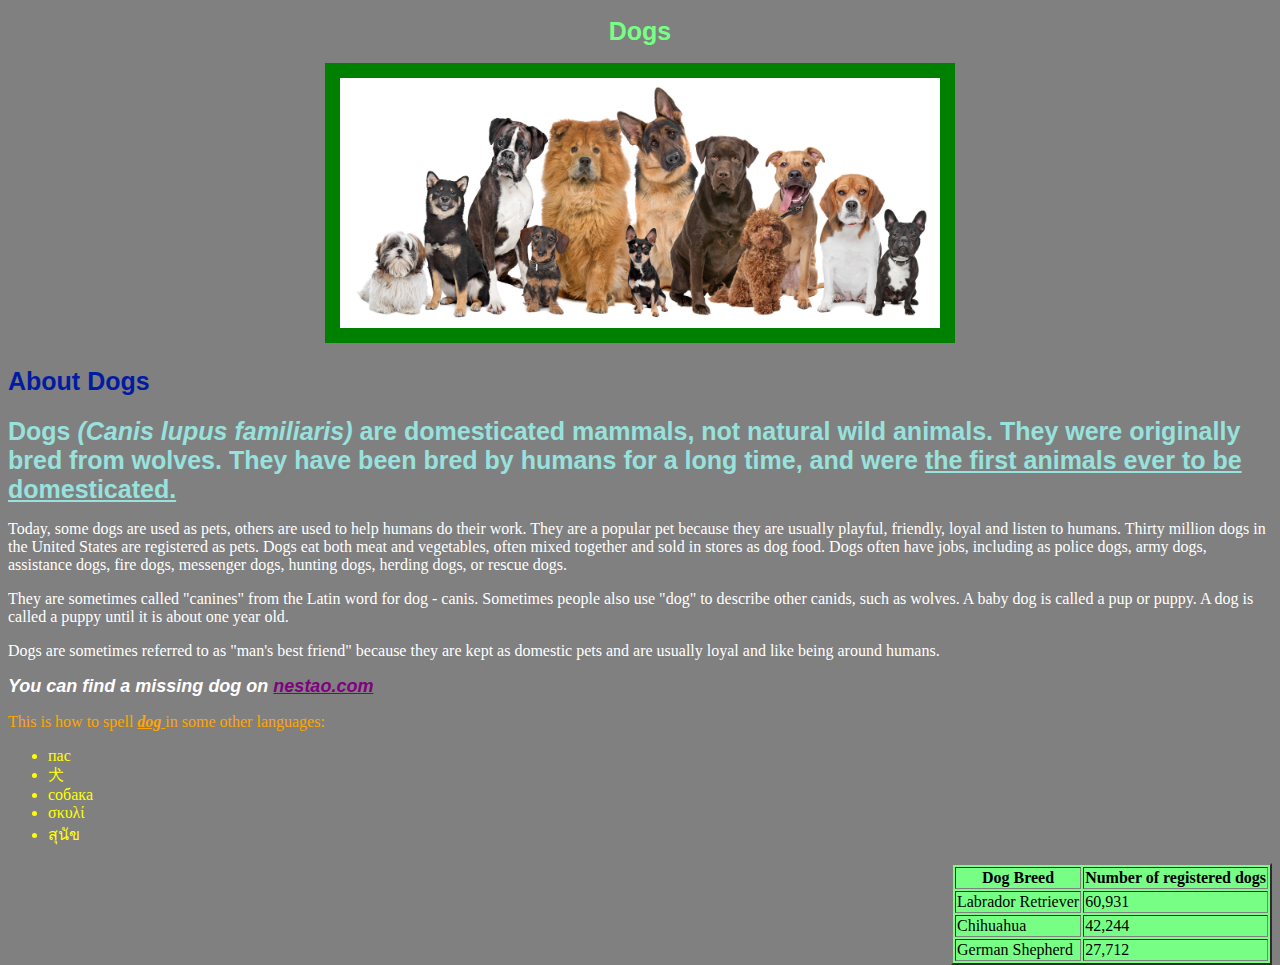
<file: exercise in html/index.html>
<!DOCTYPE html>
<html lang="en">
<head> 
	<title> Dogs </title> <link rel="stylesheet" href="css/style.css">
</head>
<body>
	<center>
		<h1 class="big"> Dogs </h1>
		<img src="dogs.jpg" alt="Dogs" width="600" border="15"  >
	</center> 
	<h2 class="big"> About Dogs </h2>
	<h5 class="big + inline" > Dogs  <p class="italic"> (Canis lupus familiaris) </p> are domesticated mammals, not natural wild animals. They were originally bred from wolves. They have been bred by humans for a long time, and were <p class="underlined"> the first animals ever to be domesticated. </h5> 

		<p>Today, some dogs are used as pets, others are used to help humans do their work. They are a popular pet because they are usually playful, friendly, loyal and listen to humans. Thirty million dogs in the United States are registered as pets. Dogs eat both meat and vegetables, often mixed together and sold in stores as dog food. Dogs often have jobs, including as police dogs, army dogs, assistance dogs, fire dogs, messenger dogs, hunting dogs, herding dogs, or rescue dogs.

			<p> They are sometimes called "canines" from the Latin word for dog - canis. Sometimes people also use "dog" to describe other canids, such as wolves. A baby dog is called a pup or puppy. A dog is called a puppy until it is about one year old. </p>

			<p>  Dogs are sometimes referred to as "man's best friend" because they are kept as domestic pets and are usually loyal and like being around humans.</p> 
			<h4 class="italic + inline"> <p class="inline"> You can find a missing <p id="bold" class="inline"> dog on </p> <p class="italic + inline" > </p> <a href="nestao.com"> nestao.com </a> </h4> </p>
				
				<p> <p class="orange + inline">This is how to spell <p class="orange + inline + italic + underlined" id="bold"> dog </p> <p class="inline + orange"> in some other languages: </p> 

				<ul>
					<li>пас</li>
					<li>犬</li>
					<li>собака</li>
					<li>σκυλί</li>
					<li>สุนัข</li>
				</ul>
				<thead>
					<table  bgcolor="77ff85" border="2" align="right"> 
						<tr> 
							<th>Dog Breed </th>
							<th> Number of registered dogs </th>
						</tr>
						<tr>
							<td>Labrador Retriever</td>
							<td> 60,931 </td>
						</tr>
						<tr> 
							<td>Chihuahua</td>
							<td> 42,244</td>
						</tr>
						<tr>
							<td>German Shepherd</td>
							<td> 27,712 </td>
						</tr>
					</thead>


				</table>
			</body>
			</html>
</file>
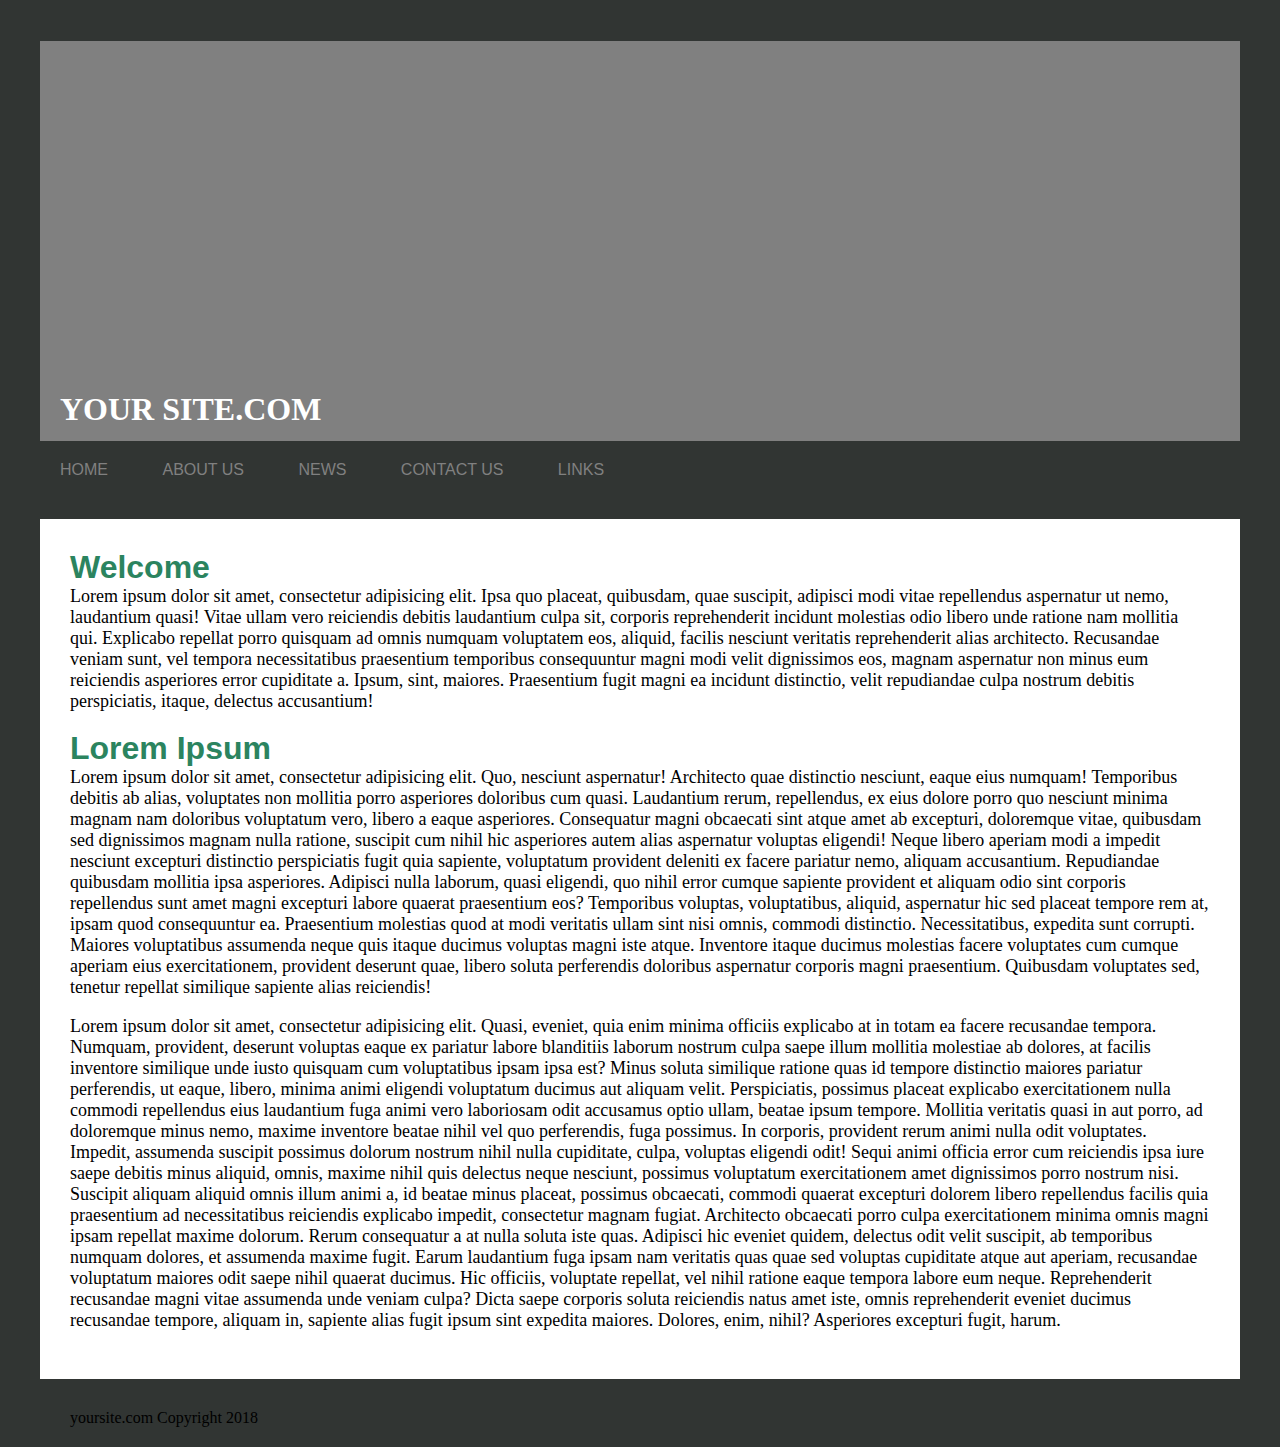
<file: simple temp1/index.html>
<!DOCTYPE html>
<html lang="en">
<head>
	<meta charset="UTF-8">
	<title>yoursite.com</title>
	<link rel="stylesheet" href="css/style.css">
</head>
<body>
	<header>

		<h1>YOUR SITE.COM</h1>

	</header>
	<main>
		<nav> 
			<ul>
				<li class="home">
					<a href="#">home</a>
				</li>
				<li>
					<a href="#">about us</a>
				</li>
				<li>
					<a href="#">news</a>
				</li>
				<li>
					<a href="#">contact us</a>
				</li>
				<li>
					<a href="#">links</a>
				</li>
			</ul>
		</nav>
		<article>
			<h2 class="heading">Welcome</h2>
			<p>Lorem ipsum dolor sit amet, consectetur adipisicing elit. Ipsa quo placeat, quibusdam, quae suscipit, adipisci modi vitae repellendus aspernatur ut nemo, laudantium quasi! Vitae ullam vero reiciendis debitis laudantium culpa sit, corporis reprehenderit incidunt molestias odio libero unde ratione nam mollitia qui. Explicabo repellat porro quisquam ad omnis numquam voluptatem eos, aliquid, facilis nesciunt veritatis reprehenderit alias architecto. Recusandae veniam sunt, vel tempora necessitatibus praesentium temporibus consequuntur magni modi velit dignissimos eos, magnam aspernatur non minus eum reiciendis asperiores error cupiditate a. Ipsum, sint, maiores. Praesentium fugit magni ea incidunt distinctio, velit repudiandae culpa nostrum debitis perspiciatis, itaque, delectus accusantium!</p>
			<h3 class="heading">Lorem Ipsum</h3>
			<p> Lorem ipsum dolor sit amet, consectetur adipisicing elit. Quo, nesciunt aspernatur! Architecto quae distinctio nesciunt, eaque eius numquam! Temporibus debitis ab alias, voluptates non mollitia porro asperiores doloribus cum quasi. Laudantium rerum, repellendus, ex eius dolore porro quo nesciunt minima magnam nam doloribus voluptatum vero, libero a eaque asperiores. Consequatur magni obcaecati sint atque amet ab excepturi, doloremque vitae, quibusdam sed dignissimos magnam nulla ratione, suscipit cum nihil hic asperiores autem alias aspernatur voluptas eligendi! Neque libero aperiam modi a impedit nesciunt excepturi distinctio perspiciatis fugit quia sapiente, voluptatum provident deleniti ex facere pariatur nemo, aliquam accusantium. Repudiandae quibusdam mollitia ipsa asperiores. Adipisci nulla laborum, quasi eligendi, quo nihil error cumque sapiente provident et aliquam odio sint corporis repellendus sunt amet magni excepturi labore quaerat praesentium eos? Temporibus voluptas, voluptatibus, aliquid, aspernatur hic sed placeat tempore rem at, ipsam quod consequuntur ea. Praesentium molestias quod at modi veritatis ullam sint nisi omnis, commodi distinctio. Necessitatibus, expedita sunt corrupti. Maiores voluptatibus assumenda neque quis itaque ducimus voluptas magni iste atque. Inventore itaque ducimus molestias facere voluptates cum cumque aperiam eius exercitationem, provident deserunt quae, libero soluta perferendis doloribus aspernatur corporis magni praesentium. Quibusdam voluptates sed, tenetur repellat similique sapiente alias reiciendis! </p>
			<p>Lorem ipsum dolor sit amet, consectetur adipisicing elit. Quasi, eveniet, quia enim minima officiis explicabo at in totam ea facere recusandae tempora. Numquam, provident, deserunt voluptas eaque ex pariatur labore blanditiis laborum nostrum culpa saepe illum mollitia molestiae ab dolores, at facilis inventore similique unde iusto quisquam cum voluptatibus ipsam ipsa est? Minus soluta similique ratione quas id tempore distinctio maiores pariatur perferendis, ut eaque, libero, minima animi eligendi voluptatum ducimus aut aliquam velit. Perspiciatis, possimus placeat explicabo exercitationem nulla commodi repellendus eius laudantium fuga animi vero laboriosam odit accusamus optio ullam, beatae ipsum tempore. Mollitia veritatis quasi in aut porro, ad doloremque minus nemo, maxime inventore beatae nihil vel quo perferendis, fuga possimus. In corporis, provident rerum animi nulla odit voluptates. Impedit, assumenda suscipit possimus dolorum nostrum nihil nulla cupiditate, culpa, voluptas eligendi odit! Sequi animi officia error cum reiciendis ipsa iure saepe debitis minus aliquid, omnis, maxime nihil quis delectus neque nesciunt, possimus voluptatum exercitationem amet dignissimos porro nostrum nisi. Suscipit aliquam aliquid omnis illum animi a, id beatae minus placeat, possimus obcaecati, commodi quaerat excepturi dolorem libero repellendus facilis quia praesentium ad necessitatibus reiciendis explicabo impedit, consectetur magnam fugiat. Architecto obcaecati porro culpa exercitationem minima omnis magni ipsam repellat maxime dolorum. Rerum consequatur a at nulla soluta iste quas. Adipisci hic eveniet quidem, delectus odit velit suscipit, ab temporibus numquam dolores, et assumenda maxime fugit. Earum laudantium fuga ipsam nam veritatis quas quae sed voluptas cupiditate atque aut aperiam, recusandae voluptatum maiores odit saepe nihil quaerat ducimus. Hic officiis, voluptate repellat, vel nihil ratione eaque tempora labore eum neque. Reprehenderit recusandae magni vitae assumenda unde veniam culpa? Dicta saepe corporis soluta reiciendis natus amet iste, omnis reprehenderit eveniet ducimus recusandae tempore, aliquam in, sapiente alias fugit ipsum sint expedita maiores. Dolores, enim, nihil? Asperiores excepturi fugit, harum.</p>
		</article>
	</main>

	<footer>
		<span> Copyright </span>
	</footer>

</body>
</html>
</file>
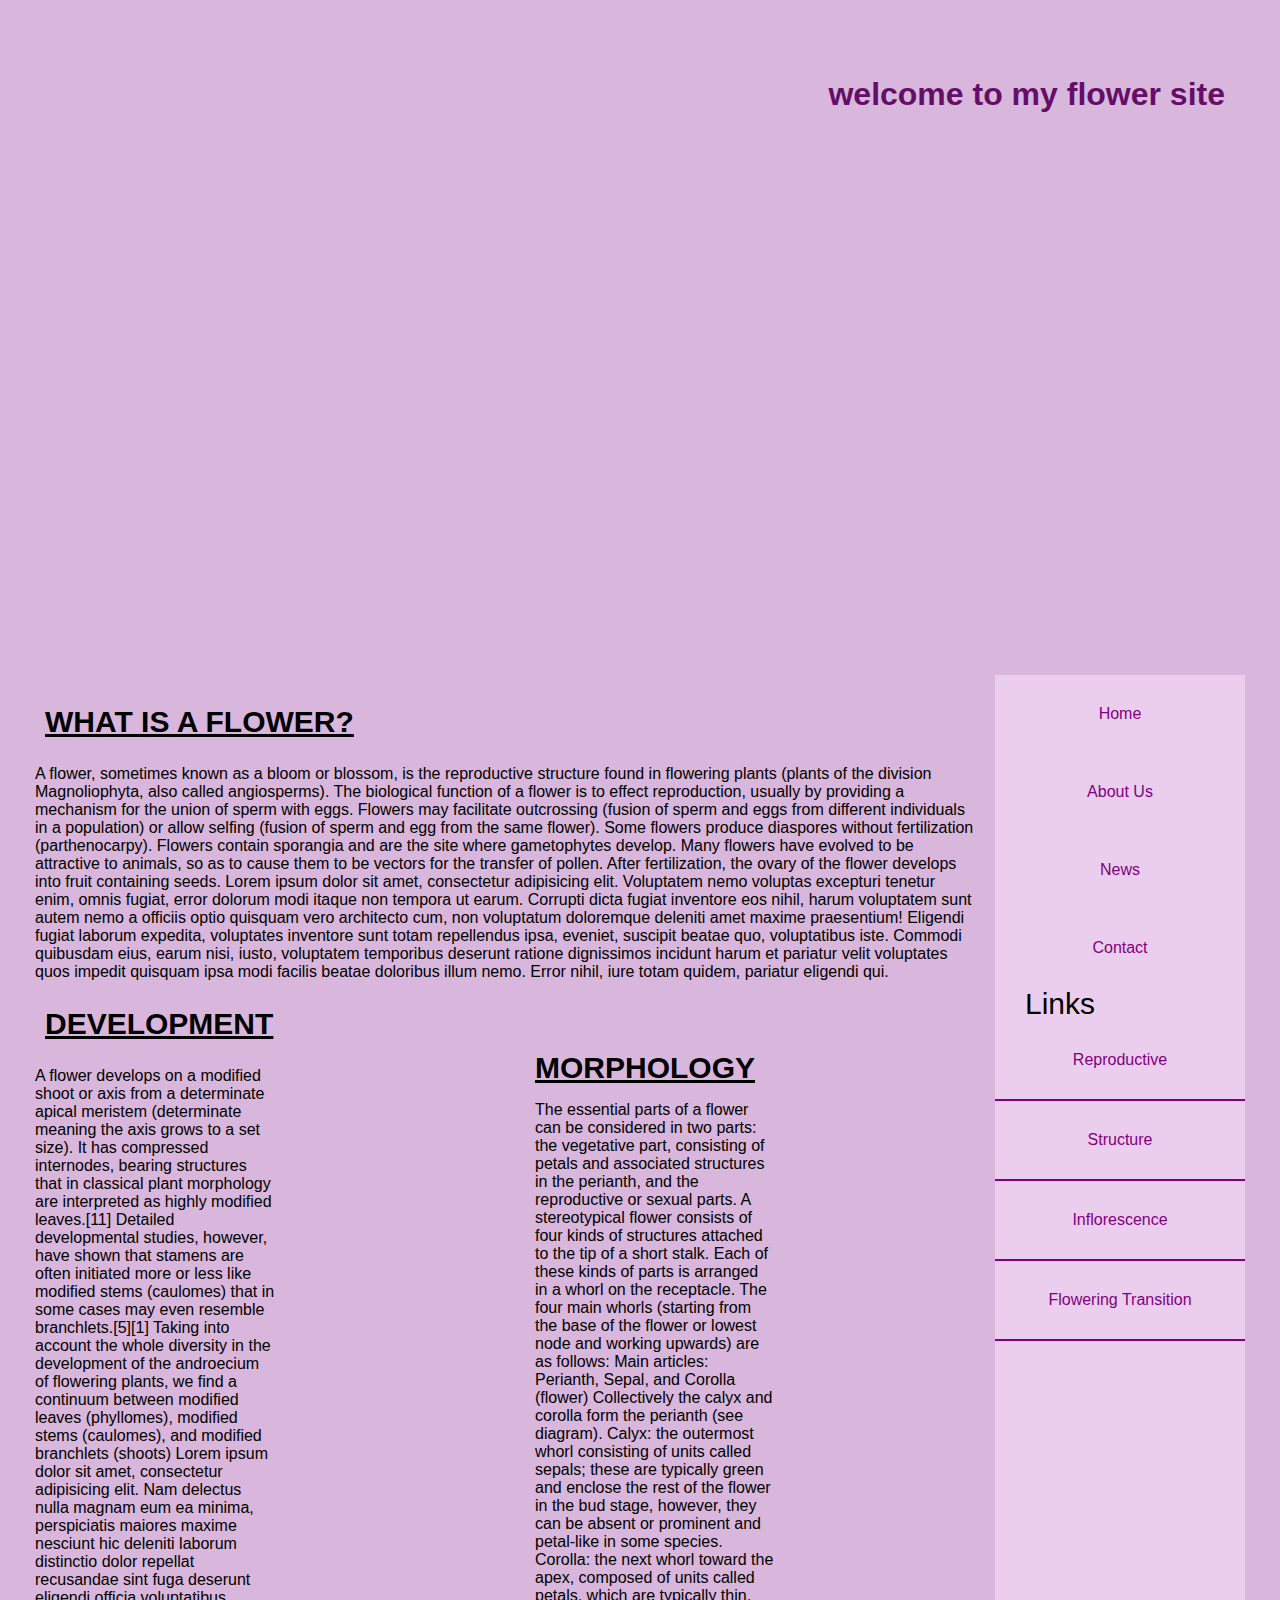
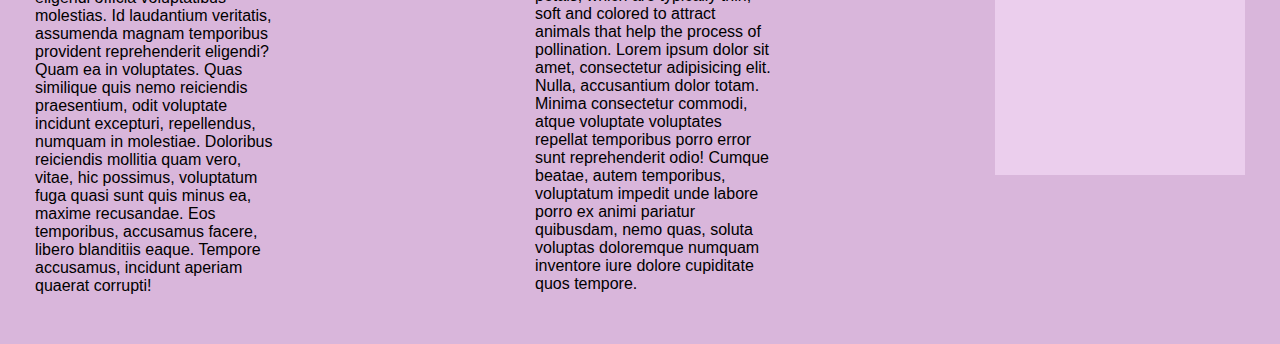
<file: simple temp2/index.html>
<!DOCTYPE html>
<html lang="en">
<head>
	<meta charset="UTF-8">
	<link rel="stylesheet" href="css/style.css">
	<title>flowers</title>
</head>
<body>
	<header>
		<h1>welcome to my flower site</h1>
	</header>
	<main>
		<aside>
			<nav>
				<ul>
					<li>
						<a href="#">home</a>
					</li>
					<li>
						<a href="#">about us</a>
					</li>
					<li>
						<a href="#">news</a>
					</li>
					<li>
						<a href="#">contact</a>
					</li>
				</ul>
			</nav>
			<span>Links</span>
			<nav> 
				<ul>
					<li class="border">
						<a href="#">Reproductive</a>
					</li>
					<li class="border">
						<a href="#">Structure</a></li>
						<li class="border"><a href="#">Inflorescence</a>
						</li>
						<li class="border">
							<a href="#">Flowering transition</a>
						</li>
					</ul>
				</nav>
			</aside>
			<article>
				<h2 class="heading">What is a flower?</h2>
				<p>A flower, sometimes known as a bloom or blossom, is the reproductive structure found in flowering plants (plants of the division Magnoliophyta, also called angiosperms). The biological function of a flower is to effect reproduction, usually by providing a mechanism for the union of sperm with eggs. Flowers may facilitate outcrossing (fusion of sperm and eggs from different individuals in a population) or allow selfing (fusion of sperm and egg from the same flower). Some flowers produce diaspores without fertilization (parthenocarpy). Flowers contain sporangia and are the site where gametophytes develop. Many flowers have evolved to be attractive to animals, so as to cause them to be vectors for the transfer of pollen. After fertilization, the ovary of the flower develops into fruit containing seeds. Lorem ipsum dolor sit amet, consectetur adipisicing elit. Voluptatem nemo voluptas excepturi tenetur enim, omnis fugiat, error dolorum modi itaque non tempora ut earum. Corrupti dicta fugiat inventore eos nihil, harum voluptatem sunt autem nemo a officiis optio quisquam vero architecto cum, non voluptatum doloremque deleniti amet maxime praesentium! Eligendi fugiat laborum expedita, voluptates inventore sunt totam repellendus ipsa, eveniet, suscipit beatae quo, voluptatibus iste. Commodi quibusdam eius, earum nisi, iusto, voluptatem temporibus deserunt ratione dignissimos incidunt harum et pariatur velit voluptates quos impedit quisquam ipsa modi facilis beatae doloribus illum nemo. Error nihil, iure totam quidem, pariatur eligendi qui.</p>
				<h3 class="heading"> Development</h3>
				<p class="float width">A flower develops on a modified shoot or axis from a determinate apical meristem (determinate meaning the axis grows to a set size). It has compressed internodes, bearing structures that in classical plant morphology are interpreted as highly modified leaves.[11] Detailed developmental studies, however, have shown that stamens are often initiated more or less like modified stems (caulomes) that in some cases may even resemble branchlets.[5][1] Taking into account the whole diversity in the development of the androecium of flowering plants, we find a continuum between modified leaves (phyllomes), modified stems (caulomes), and modified branchlets (shoots) Lorem ipsum dolor sit amet, consectetur adipisicing elit. Nam delectus nulla magnam eum ea minima, perspiciatis maiores maxime nesciunt hic deleniti laborum distinctio dolor repellat recusandae sint fuga deserunt eligendi officia voluptatibus molestias. Id laudantium veritatis, assumenda magnam temporibus provident reprehenderit eligendi? Quam ea in voluptates. Quas similique quis nemo reiciendis praesentium, odit voluptate incidunt excepturi, repellendus, numquam in molestiae. Doloribus reiciendis mollitia quam vero, vitae, hic possimus, voluptatum fuga quasi sunt quis minus ea, maxime recusandae. Eos temporibus, accusamus facere, libero blanditiis eaque. Tempore accusamus, incidunt aperiam quaerat corrupti!
				</p>
				<h4 class="heading floatri">Morphology</h4>
				<p class="floatri width">The essential parts of a flower can be considered in two parts: the vegetative part, consisting of petals and associated structures in the perianth, and the reproductive or sexual parts. A stereotypical flower consists of four kinds of structures attached to the tip of a short stalk. Each of these kinds of parts is arranged in a whorl on the receptacle. The four main whorls (starting from the base of the flower or lowest node and working upwards) are as follows:
					Main articles: Perianth, Sepal, and Corolla (flower)
					Collectively the calyx and corolla form the perianth (see diagram).

					Calyx: the outermost whorl consisting of units called sepals; these are typically green and enclose the rest of the flower in the bud stage, however, they can be absent or prominent and petal-like in some species.
					Corolla: the next whorl toward the apex, composed of units called petals, which are typically thin, soft and colored to attract animals that help the process of pollination.
					Lorem ipsum dolor sit amet, consectetur adipisicing elit. Nulla, accusantium dolor totam. Minima consectetur commodi, atque voluptate voluptates repellat temporibus porro error sunt reprehenderit odio! Cumque beatae, autem temporibus, voluptatum impedit unde labore porro ex animi pariatur quibusdam, nemo quas, soluta voluptas doloremque numquam inventore iure dolore cupiditate quos tempore.
				</p>
			</article>
		</main>

		<footer></footer>

	</body>
	</html>
</file>
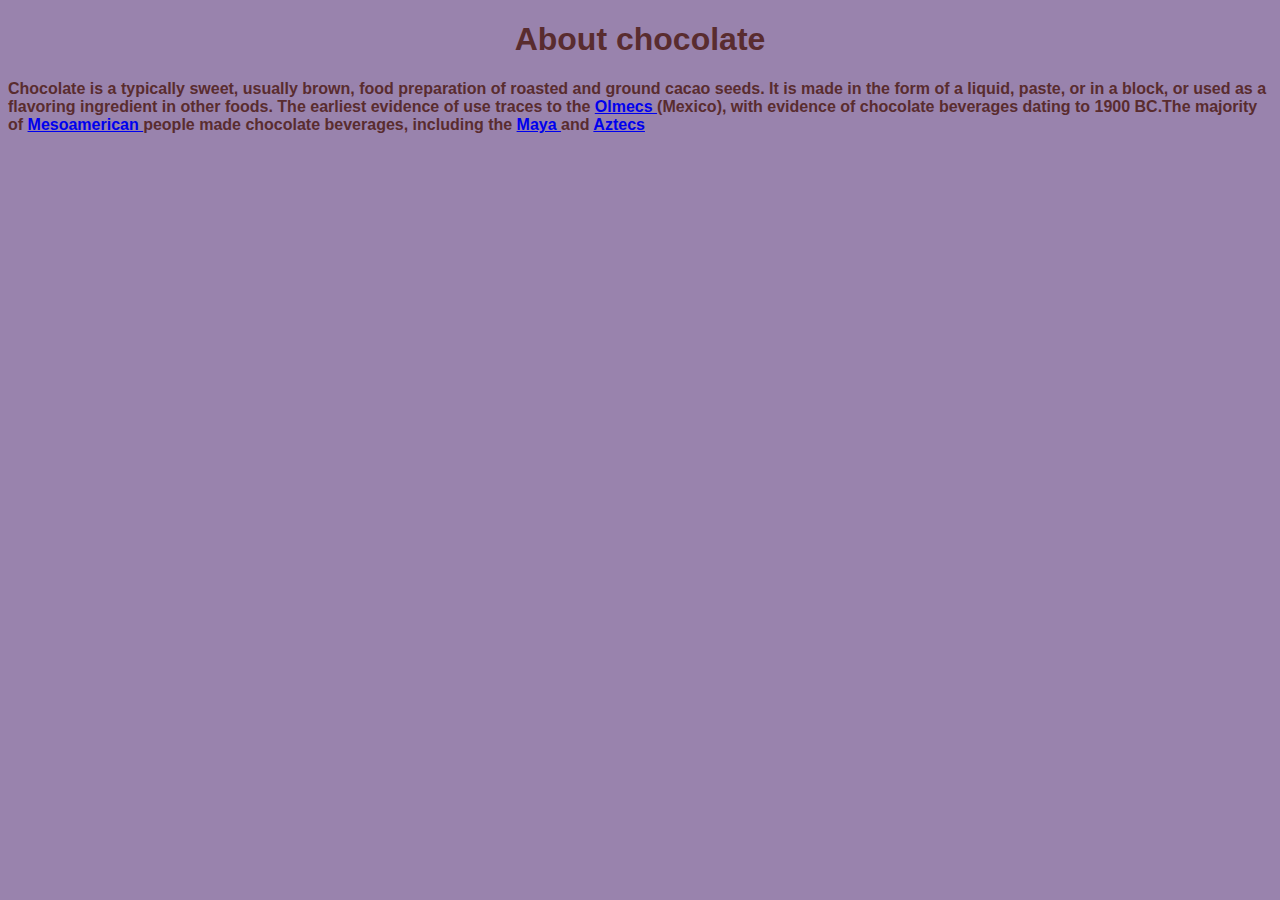
<file: WBD0918/WBD0918-master/Nicole/index.html>
<!DOCTYPE html>
<html lang="en">
<head>
	<meta charset="UTF-8">
	<title>Chocolate</title>
</head>
<body bgcolor="#9983ad">
	<font color="#592c2f" face="Arial">
	<center> <h1>About chocolate</h1> </center> 
	<strong>
	<p>Chocolate is a typically sweet, usually brown, food preparation of roasted and ground cacao seeds. It is made in the form of a liquid, paste, or in a block, or used as a flavoring ingredient in other foods. The earliest evidence of use traces to the <a href="https://www.youtube.com/watch?v=ZS07EvOKCWM"> Olmecs </a> (Mexico), with evidence of chocolate beverages dating to 1900 BC.The majority of <a href="https://en.wikipedia.org/wiki/Mesoamerica"> Mesoamerican </a> people made chocolate beverages, including the <a href="https://en.wikipedia.org/wiki/Maya_civilization"> Maya </a> and <a href="https://en.wikipedia.org/wiki/Aztecs">Aztecs </a> </p> </strong>
	
</body>
</html>
</file>
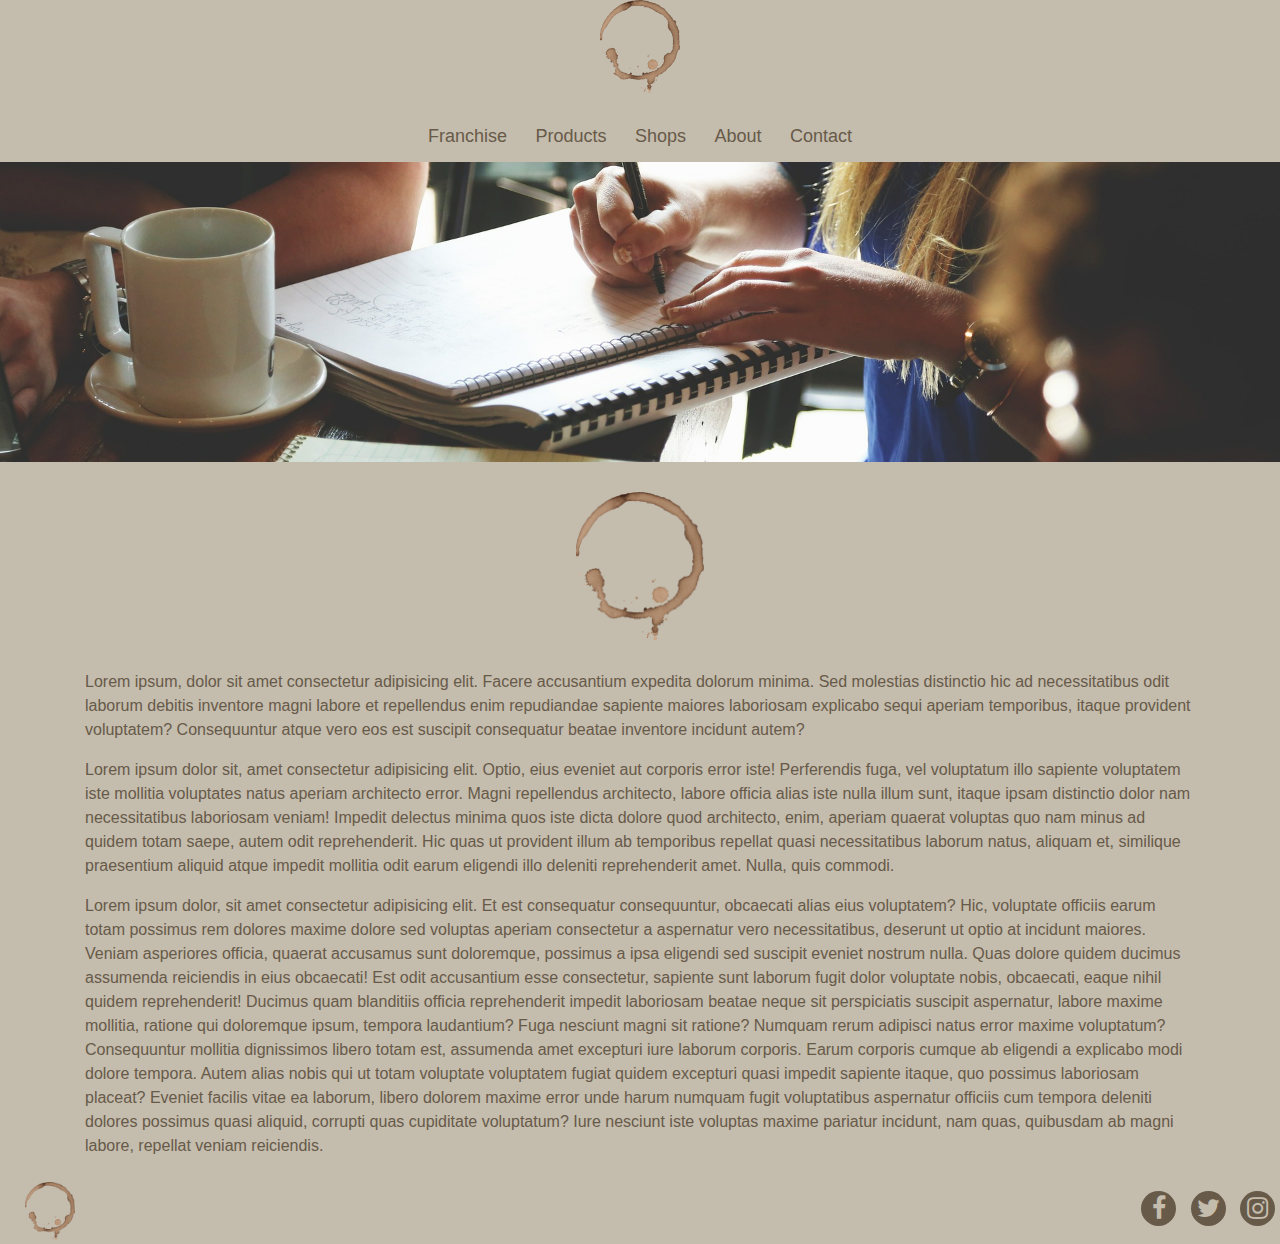
<file: CoffeeIsland/about.html>
<!DOCTYPE html>
<html lang="en">
<head>
    <meta charset="UTF-8">
    <meta name="viewport" content="width=device-width, initial-scale=1, shrink-to-fit=no">
    <meta http-equiv="X-UA-Compatible" content="ie=edge">
    <link rel="stylesheet" href="https://stackpath.bootstrapcdn.com/bootstrap/4.3.1/css/bootstrap.min.css" integrity="sha384-ggOyR0iXCbMQv3Xipma34MD+dH/1fQ784/j6cY/iJTQUOhcWr7x9JvoRxT2MZw1T" crossorigin="anonymous">
    <link rel="stylesheet" href="https://cdnjs.cloudflare.com/ajax/libs/font-awesome/4.7.0/css/font-awesome.min.css">
    <link rel="stylesheet" href="css/style.css">
    <title>Document</title>
</head>
<body>
    <!-- HEADER -->
    <div class="container">
        <div class="headerLogo">
            <a href="index.html"> <img src="img/logo.png" alt="Home"> </a>
        </div>
        <div class="row">
            <nav class="col align-self-center">
                <ul>
                    <li>
                        <a href="#">Franchise</a>
                    </li>
                    <li class="dropdown">
                        <a href="products.html">
                            <span> Products</span>
                        </a>
                        <div class="dropdown-content">
                            <a href="#">All Drinks</a>
                            <a href="#">Espresso</a>
                            <a href="">MicroFarm Project</a>
                            <a href="">Greek Coffee</a>
                            <a href="">Filter</a>
                            <a href="">Decaf</a>
                            <a href="">Capsules</a>
                            <a href="">Tea</a>
                            <a href="">Other Drinks</a>
                        </div>
                    </li>
                    <li><a href="shops.html">Shops</a></li>
                    <li><a href="about.html">About</a></li>
                    <li><a href="#">Contact</a></li>
                </ul>
            </nav>
        </div>
    </div>
    
    <div class="heroAbout"></div>
    
    <div class="about">
        <img src="img/logo.png" alt="">
        
    </div>
    
    <div class="container">
       <p>Lorem ipsum, dolor sit amet consectetur adipisicing elit. Facere accusantium expedita dolorum minima. Sed molestias distinctio hic ad necessitatibus odit laborum debitis inventore magni labore et repellendus enim repudiandae sapiente maiores laboriosam explicabo sequi aperiam temporibus, itaque provident voluptatem? Consequuntur atque vero eos est suscipit consequatur beatae inventore incidunt autem?</p>
       
       <p>Lorem ipsum dolor sit, amet consectetur adipisicing elit. Optio, eius eveniet aut corporis error iste! Perferendis fuga, vel voluptatum illo sapiente voluptatem iste mollitia voluptates natus aperiam architecto error. Magni repellendus architecto, labore officia alias iste nulla illum sunt, itaque ipsam distinctio dolor nam necessitatibus laboriosam veniam! Impedit delectus minima quos iste dicta dolore quod architecto, enim, aperiam quaerat voluptas quo nam minus ad quidem totam saepe, autem odit reprehenderit. Hic quas ut provident illum ab temporibus repellat quasi necessitatibus laborum natus, aliquam et, similique praesentium aliquid atque impedit mollitia odit earum eligendi illo deleniti reprehenderit amet. Nulla, quis commodi.</p>
        <p>Lorem ipsum dolor, sit amet consectetur adipisicing elit. Et est consequatur consequuntur, obcaecati alias eius voluptatem? Hic, voluptate officiis earum totam possimus rem dolores maxime dolore sed voluptas aperiam consectetur a aspernatur vero necessitatibus, deserunt ut optio at incidunt maiores. Veniam asperiores officia, quaerat accusamus sunt doloremque, possimus a ipsa eligendi sed suscipit eveniet nostrum nulla. Quas dolore quidem ducimus assumenda reiciendis in eius obcaecati! Est odit accusantium esse consectetur, sapiente sunt laborum fugit dolor voluptate nobis, obcaecati, eaque nihil quidem reprehenderit! Ducimus quam blanditiis officia reprehenderit impedit laboriosam beatae neque sit perspiciatis suscipit aspernatur, labore maxime mollitia, ratione qui doloremque ipsum, tempora laudantium? Fuga nesciunt magni sit ratione? Numquam rerum adipisci natus error maxime voluptatum? Consequuntur mollitia dignissimos libero totam est, assumenda amet excepturi iure laborum corporis. Earum corporis cumque ab eligendi a explicabo modi dolore tempora. Autem alias nobis qui ut totam voluptate voluptatem fugiat quidem excepturi quasi impedit sapiente itaque, quo possimus laboriosam placeat? Eveniet facilis vitae ea laborum, libero dolorem maxime error unde harum numquam fugit voluptatibus aspernatur officiis cum tempora deleniti dolores possimus quasi aliquid, corrupti quas cupiditate voluptatum? Iure nesciunt iste voluptas maxime pariatur incidunt, nam quas, quibusdam ab magni labore, repellat veniam reiciendis.</p>
    </div>
    
    
    
    <!-- FOOTER -->
    <footer class="footer">
        <a href="index.html"> <img src="img/logo.png" alt=""></a>
        <div class="footerIcons">
            <ul>
                <a href="#" class="fa fa-facebook"></a>
                <a href="#" class="fa fa-twitter"></a>
                <a href="#" class="fa fa-instagram"></a>
            </ul>
        </div>
    </footer>
    
    
    
    
    
    
    
    
    
    
    
    
    
    <script src="https://code.jquery.com/jquery-3.3.1.slim.min.js" integrity="sha384-q8i/X+965DzO0rT7abK41JStQIAqVgRVzpbzo5smXKp4YfRvH+8abtTE1Pi6jizo" crossorigin="anonymous"></script>
    <script src="https://cdnjs.cloudflare.com/ajax/libs/popper.js/1.14.7/umd/popper.min.js" integrity="sha384-UO2eT0CpHqdSJQ6hJty5KVphtPhzWj9WO1clHTMGa3JDZwrnQq4sF86dIHNDz0W1" crossorigin="anonymous"></script>
    <script src="https://stackpath.bootstrapcdn.com/bootstrap/4.3.1/js/bootstrap.min.js" integrity="sha384-JjSmVgyd0p3pXB1rRibZUAYoIIy6OrQ6VrjIEaFf/nJGzIxFDsf4x0xIM+B07jRM" crossorigin="anonymous"></script>
    <script src="js/main.js"></script>
</body>
</html>
</file>
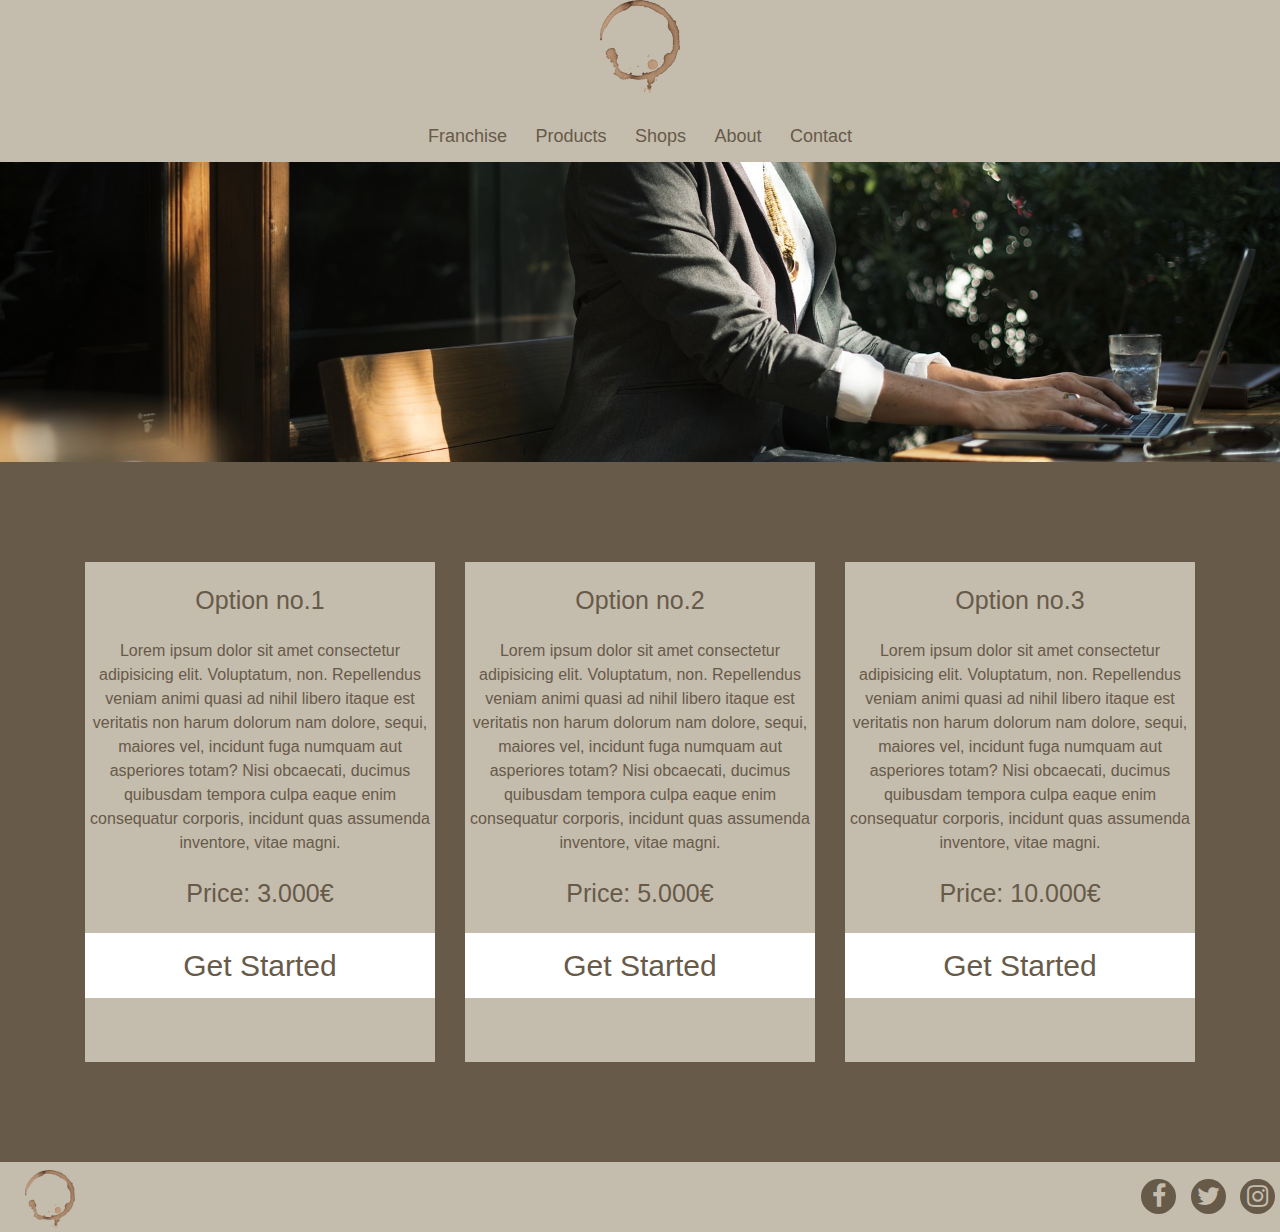
<file: CoffeeIsland/franchise.html>
<!DOCTYPE html>
<html lang="en">
<head>
    <meta charset="UTF-8">
    <meta name="viewport" content="width=device-width, initial-scale=1, shrink-to-fit=no">
    <meta http-equiv="X-UA-Compatible" content="ie=edge">
    <link rel="stylesheet" href="https://stackpath.bootstrapcdn.com/bootstrap/4.3.1/css/bootstrap.min.css" integrity="sha384-ggOyR0iXCbMQv3Xipma34MD+dH/1fQ784/j6cY/iJTQUOhcWr7x9JvoRxT2MZw1T" crossorigin="anonymous">
    <link rel="stylesheet" href="https://cdnjs.cloudflare.com/ajax/libs/font-awesome/4.7.0/css/font-awesome.min.css">
    <link rel="stylesheet" href="css/style.css">
    <title>Document</title>
</head>
<body>
    <!-- HEADER -->
    <div class="container">
        <div class="headerLogo">
            <a href="index.html"> <img src="img/logo.png" alt="Home"> </a>
        </div>
        <div class="row">
            <nav class="col align-self-center">
                <ul>
                    <li>
                        <a href="#">Franchise</a>
                    </li>
                    <li class="dropdown">
                        <a href="products.html">
                            <span> Products</span>
                        </a>
                        <div class="dropdown-content">
                            <a href="#">All Drinks</a>
                            <a href="#">Espresso</a>
                            <a href="">MicroFarm Project</a>
                            <a href="">Greek Coffee</a>
                            <a href="">Filter</a>
                            <a href="">Decaf</a>
                            <a href="">Capsules</a>
                            <a href="">Tea</a>
                            <a href="">Other Drinks</a>
                            
                        </div>
                    </li>
                    <li><a href="shops.html">Shops</a></li>
                    <li><a href="about.html">About</a></li>
                    <li><a href="#">Contact</a></li>
                </ul>
            </nav>
        </div>
    </div>
    
    <div class="heroFranch">
    </div>
    <div class="franchiseContainer">
        
        
        
        <div class="container">
            <div class="row">
                <div class="col-sm">
                    <p>
                        <span>Option no.1</span>
                        Lorem ipsum dolor sit amet consectetur adipisicing elit. Voluptatum, non. Repellendus veniam animi quasi ad nihil libero itaque est veritatis non harum dolorum nam dolore, sequi, maiores vel, incidunt fuga numquam aut asperiores totam? Nisi obcaecati, ducimus quibusdam tempora culpa eaque enim consequatur corporis, incidunt quas assumenda inventore, vitae magni.    
                        <span class="price">Price: 3.000€</span>
                        <a href="">Get Started</a>
                        
                    </p>
                </div>
                <div class="col-sm">
                    <p>
                        <span>Option no.2</span>
                        Lorem ipsum dolor sit amet consectetur adipisicing elit. Voluptatum, non. Repellendus veniam animi quasi ad nihil libero itaque est veritatis non harum dolorum nam dolore, sequi, maiores vel, incidunt fuga numquam aut asperiores totam? Nisi obcaecati, ducimus quibusdam tempora culpa eaque enim consequatur corporis, incidunt quas assumenda inventore, vitae magni.    
                        <span class="price">Price: 5.000€</span>
                        <a href="">Get Started</a>
                    </p>
                </div>
                <div class="col-sm">
                    <p>
                        <span>Option no.3</span>
                        Lorem ipsum dolor sit amet consectetur adipisicing elit. Voluptatum, non. Repellendus veniam animi quasi ad nihil libero itaque est veritatis non harum dolorum nam dolore, sequi, maiores vel, incidunt fuga numquam aut asperiores totam? Nisi obcaecati, ducimus quibusdam tempora culpa eaque enim consequatur corporis, incidunt quas assumenda inventore, vitae magni.    
                        <span class="price">Price: 10.000€</span>
                        <a href="">Get Started</a>
                        
                    </p>
                </div>
            </div>
        </div>
    </div>
    <!-- FOOTER -->
    <footer class="footer">
        <a href="index.html"> <img src="img/logo.png" alt=""></a>
        <div class="footerIcons">
            <ul>
                <a href="#" class="fa fa-facebook"></a>
                <a href="#" class="fa fa-twitter"></a>
                <a href="#" class="fa fa-instagram"></a>
            </ul>
        </div>
    </footer>
    
    <script src="https://code.jquery.com/jquery-3.3.1.slim.min.js" integrity="sha384-q8i/X+965DzO0rT7abK41JStQIAqVgRVzpbzo5smXKp4YfRvH+8abtTE1Pi6jizo" crossorigin="anonymous"></script>
    <script src="https://cdnjs.cloudflare.com/ajax/libs/popper.js/1.14.7/umd/popper.min.js" integrity="sha384-UO2eT0CpHqdSJQ6hJty5KVphtPhzWj9WO1clHTMGa3JDZwrnQq4sF86dIHNDz0W1" crossorigin="anonymous"></script>
    <script src="https://stackpath.bootstrapcdn.com/bootstrap/4.3.1/js/bootstrap.min.js" integrity="sha384-JjSmVgyd0p3pXB1rRibZUAYoIIy6OrQ6VrjIEaFf/nJGzIxFDsf4x0xIM+B07jRM" crossorigin="anonymous"></script>
    <script src="js/main.js"></script>
</body>
</html>
</file>
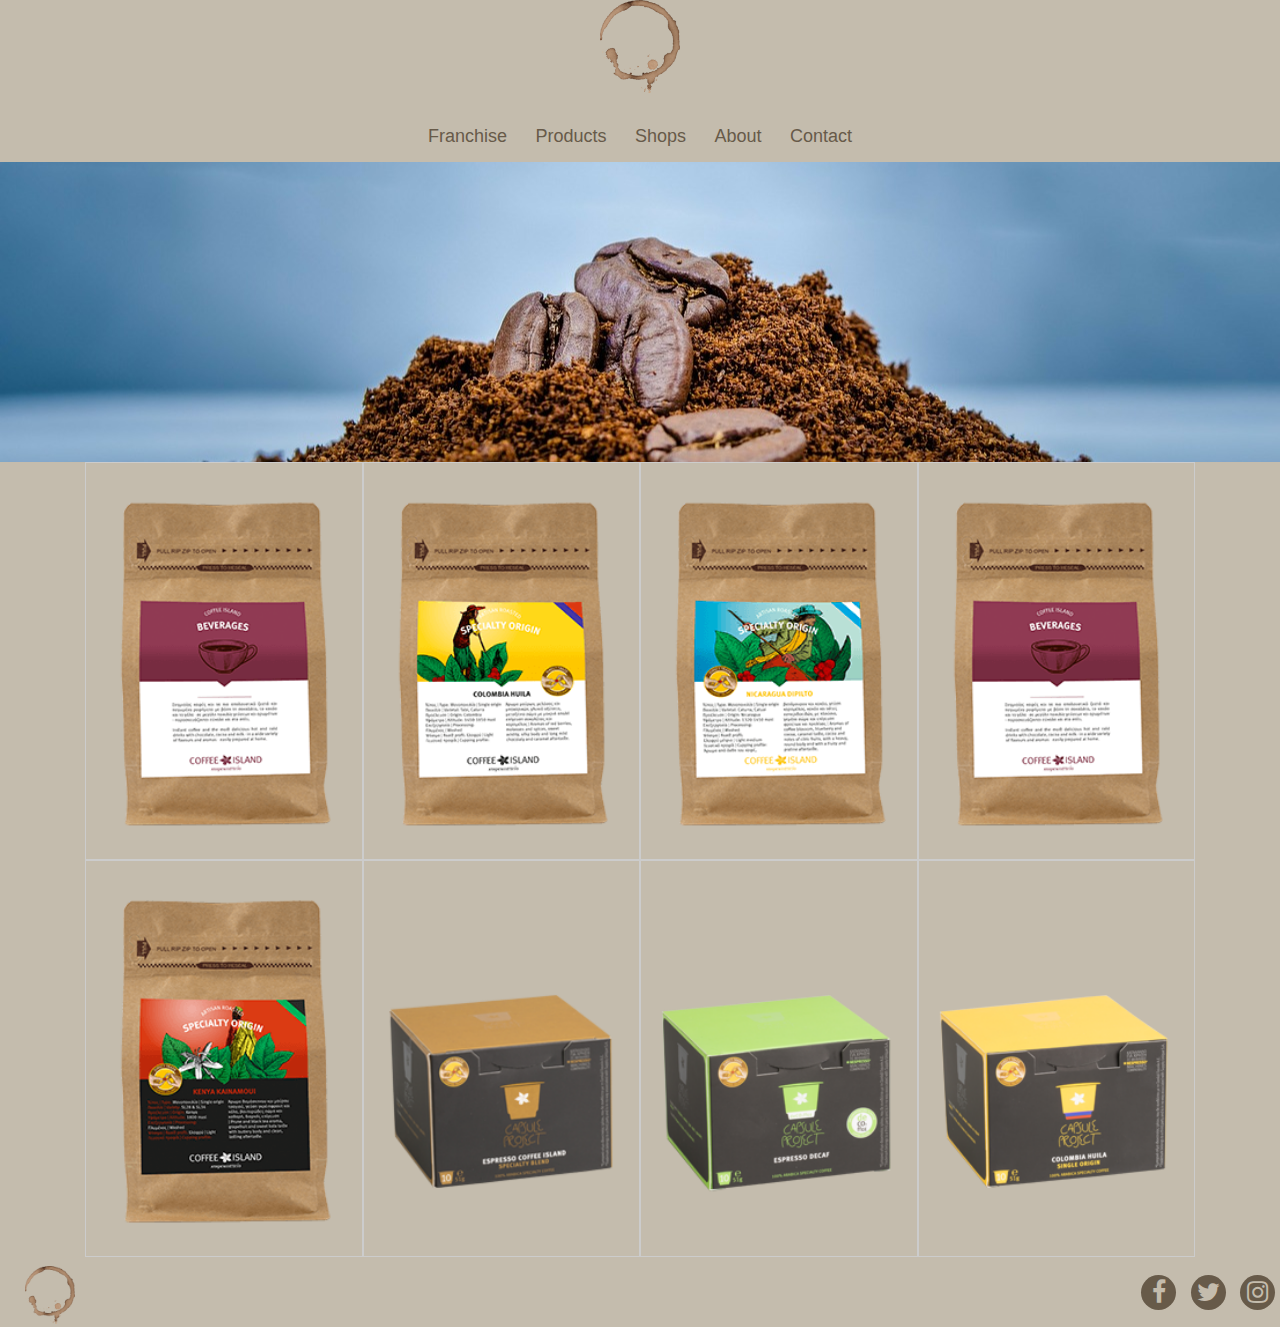
<file: CoffeeIsland/products.html>
<!DOCTYPE html>
<html lang="en">
<head>
    <meta charset="UTF-8">
    <meta name="viewport" content="width=device-width, initial-scale=1, shrink-to-fit=no">
    <meta http-equiv="X-UA-Compatible" content="ie=edge">
    <link rel="stylesheet" href="https://stackpath.bootstrapcdn.com/bootstrap/4.3.1/css/bootstrap.min.css" integrity="sha384-ggOyR0iXCbMQv3Xipma34MD+dH/1fQ784/j6cY/iJTQUOhcWr7x9JvoRxT2MZw1T" crossorigin="anonymous">
    <link rel="stylesheet" href="https://cdnjs.cloudflare.com/ajax/libs/font-awesome/4.7.0/css/font-awesome.min.css">
    <link rel="stylesheet" href="css/style.css">
    <title>Document</title>
</head>
<body>
    <!-- HEADER -->
    <div class="container">
        <div class="headerLogo">
            <a href="index.html"> <img src="img/logo.png" alt="Home"> </a>
        </div>
        <div class="row">
            <nav class="col align-self-center">
                <ul>
                    <li>
                        <a href="franchise.html">Franchise</a>
                    </li>
                    <li class="dropdown">
                        <a href="products.html">
                            <span> Products</span>
                        </a>
                        <div class="dropdown-content">
                            <a href="#">All Drinks</a>
                            <a href="#">Espresso</a>
                            <a href="">MicroFarm Project</a>
                            <a href="">Greek Coffee</a>
                            <a href="">Filter</a>
                            <a href="">Decaf</a>
                            <a href="">Capsules</a>
                            <a href="">Tea</a>
                            <a href="">Other Drinks</a>
                            
                        </div>
                    </li>
                    <li><a href="shops.html">Shops</a></li>
                    <li><a href="about.html">About</a></li>
                    <li><a href="#">Contact</a></li>
                </ul>
            </nav>
        </div>
    </div>
    
    <div class="heroProd">
    </div>
    
    <!-- END OF HEADER -->
    
    <div class="container">
        <div class="responsive">
            <div class="gallery">
                <a target="#" href="img/chocolate.png">
                    <img src="img/chocolate.png" alt="Cinque Terre">
                </a>
            </div>
        </div>
        <div class="responsive">
            <div class="gallery">
                <a target="#" href="img/colombia.png" >
                    <img src="img/colombia.png">
                </a>
            </div>
        </div>
        <div class="responsive">
            <div class="gallery">
                <a target="#" href="img/CoffeeCircua.png" >
                    <img src="img/CoffeeCircua.png">
                </a>
            </div>
        </div>
        <div class="responsive">
            <div class="gallery">
                <a target="#" href="img/chocCaramel.png" >
                    <img src="img/chocCaramel.png">
                </a>
            </div>
        </div>
        <div class="responsive">
            <div class="gallery">
                <a target="#" href="img/CoffeeKenya.png" >
                    <img src="img/CoffeeKenya.png">
                </a>
            </div>
        </div>
        <div class="responsive">
            <div class="gallery">
                <a target="#" href="img/capCi.png" >
                    <img src="img/capCi.png">
                </a>
            </div>
        </div>
        <div class="responsive">
            <div class="gallery">
                <a target="#" href="img/capDec.png" >
                    <img src="img/capDec.png">
                </a>
            </div>
        </div>
        <div class="responsive">
            <div class="gallery">
                <a target="#" href="img/capHul.png" >
                    <img src="img/capHul.png">
                </a>
            </div>
        </div>
    </div>
    
    
    
    <!-- FOOTER -->
    <footer class="footer">
        <a href="index.html"> <img src="img/logo.png" alt=""></a>
        <div class="footerIcons">
            <ul>
                <a href="#" class="fa fa-facebook"></a>
                <a href="#" class="fa fa-twitter"></a>
                <a href="#" class="fa fa-instagram"></a>
            </ul>
        </div>
    </footer>
    
    <script src="https://code.jquery.com/jquery-3.3.1.slim.min.js" integrity="sha384-q8i/X+965DzO0rT7abK41JStQIAqVgRVzpbzo5smXKp4YfRvH+8abtTE1Pi6jizo" crossorigin="anonymous"></script>
    <script src="https://cdnjs.cloudflare.com/ajax/libs/popper.js/1.14.7/umd/popper.min.js" integrity="sha384-UO2eT0CpHqdSJQ6hJty5KVphtPhzWj9WO1clHTMGa3JDZwrnQq4sF86dIHNDz0W1" crossorigin="anonymous"></script>
    <script src="https://stackpath.bootstrapcdn.com/bootstrap/4.3.1/js/bootstrap.min.js" integrity="sha384-JjSmVgyd0p3pXB1rRibZUAYoIIy6OrQ6VrjIEaFf/nJGzIxFDsf4x0xIM+B07jRM" crossorigin="anonymous"></script>
    <script src="js/main.js"></script>
</body>
</html>
</file>
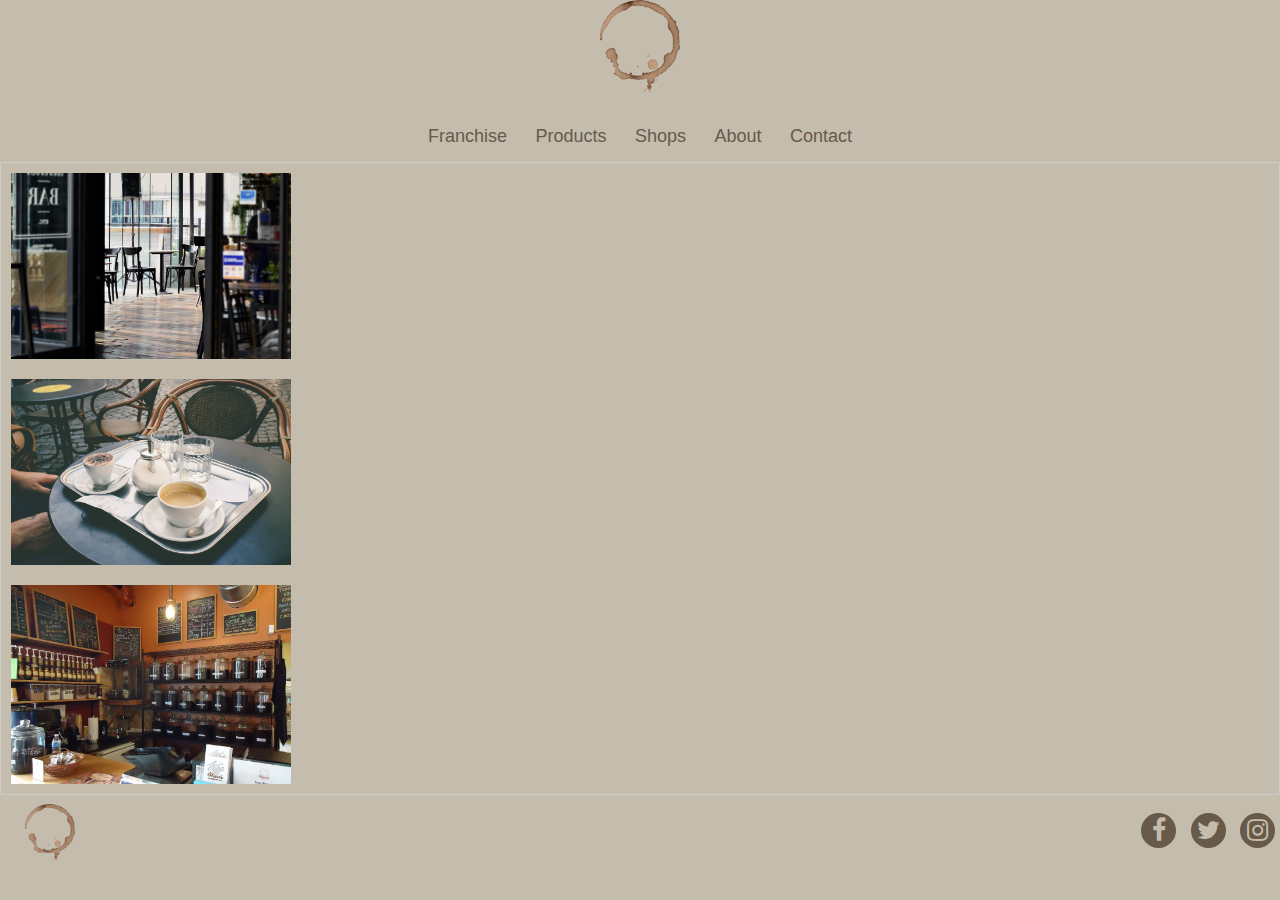
<file: CoffeeIsland/shops.html>
<!DOCTYPE html>
<html lang="en">
<head>
    <meta charset="UTF-8">
    <meta name="viewport" content="width=device-width, initial-scale=1, shrink-to-fit=no">
    <meta http-equiv="X-UA-Compatible" content="ie=edge">
    <link rel="stylesheet" href="https://stackpath.bootstrapcdn.com/bootstrap/4.3.1/css/bootstrap.min.css" integrity="sha384-ggOyR0iXCbMQv3Xipma34MD+dH/1fQ784/j6cY/iJTQUOhcWr7x9JvoRxT2MZw1T" crossorigin="anonymous">
    <link rel="stylesheet" href="https://cdnjs.cloudflare.com/ajax/libs/font-awesome/4.7.0/css/font-awesome.min.css">
    <link rel="stylesheet" href="css/style.css">
    <title>Document</title>
</head>
<body>
    <!-- HEADER -->
    <div class="container">
        <div class="headerLogo">
            <a href="index.html"> <img src="img/logo.png" alt="Home"> </a>
        </div>
        <div class="row">
            <nav class="col align-self-center">
                <ul>
                    <li>
                        <a href="#">Franchise</a>
                    </li>
                    <li class="dropdown">
                        <a href="products.html">
                            <span> Products</span>
                        </a>
                        <div class="dropdown-content">
                            <a href="#">All Drinks</a>
                            <a href="#">Espresso</a>
                            <a href="">MicroFarm Project</a>
                            <a href="">Greek Coffee</a>
                            <a href="">Filter</a>
                            <a href="">Decaf</a>
                            <a href="">Capsules</a>
                            <a href="">Tea</a>
                            <a href="">Other Drinks</a>
                        </div>
                    </li>
                    <li><a href="shops.html">Shops</a></li>
                    <li><a href="about.html">About</a></li>
                    <li><a href="#">Contact</a></li>
                </ul>
            </nav>
        </div>
    </div>
    
    <div class="overlay">
        
        <div class="">
            <img src="img/shop5.jpg" alt="">
        </div>
    </div>
    
    <div class="gallery">
        <div class="item">
            <img src="img/shop5.jpg" alt="">
        </div>
        <div class="item">
            <img src="img/shop1.jpg" alt="">
        </div>
        <div class="item">
            <img src="img/shop2.jpg" alt="">
        </div>
    </div>
    
    
    
    <!-- FOOTER -->
    <footer class="footer">
        <a href="index.html"> <img src="img/logo.png" alt=""></a>
        <div class="footerIcons">
            <ul>
                <a href="#" class="fa fa-facebook"></a>
                <a href="#" class="fa fa-twitter"></a>
                <a href="#" class="fa fa-instagram"></a>
            </ul>
        </div>
    </footer>
    
    <script src="https://code.jquery.com/jquery-3.3.1.slim.min.js" integrity="sha384-q8i/X+965DzO0rT7abK41JStQIAqVgRVzpbzo5smXKp4YfRvH+8abtTE1Pi6jizo" crossorigin="anonymous"></script>
    <script src="https://cdnjs.cloudflare.com/ajax/libs/popper.js/1.14.7/umd/popper.min.js" integrity="sha384-UO2eT0CpHqdSJQ6hJty5KVphtPhzWj9WO1clHTMGa3JDZwrnQq4sF86dIHNDz0W1" crossorigin="anonymous"></script>
    <script src="https://stackpath.bootstrapcdn.com/bootstrap/4.3.1/js/bootstrap.min.js" integrity="sha384-JjSmVgyd0p3pXB1rRibZUAYoIIy6OrQ6VrjIEaFf/nJGzIxFDsf4x0xIM+B07jRM" crossorigin="anonymous"></script>
    <script src="js/main.js"></script>
</body>
</html>
</file>
<file: exercise in html/css/style.css>
body {
	background-color: grey; 
}
h1 {
	color: #77ff85;
	font-size: 30px;
}
h2 {
	color: #011ca3;
	font-size: 20px;
} 
p {
	color: white;
	/*display: inline;*/
}

.big {
	font-family: helvetica;
	font-size: 25px;
}
.underlined {
	text-decoration: underline;
	
}
h4 {
	font-size: 18px;
	font-family: helvetica;
	text-decoration: italic;
} 
h5 {
	color: #98e2dd; 
}
h5 p {
	color: #98e2dd;
	display: inline;
}
a {
	color: purple;
}

.inline {
	display: inline;
}
.italic {
	font-style: italic;
}
.orange {
	color: orange;
}
li {
	color: yellow;
}
img {
	border-style: solid;
	color: green;
}

#bold {
	font-weight: bold;
}
/*table {*/
	/*background-color: : #77ff85;*/
	/*border-color: solid black;*/
	/*text-align: right;*/
	/*}*/
</file>
<file: simple temp1/css/style.css>
header, main, aside, article, footer {
	display: block;
}

body {
	margin: 10px;
	padding: 10px; 
	background-color: #313533;
}

header {
	background-color: gray;
	background-image: url("http://caldwelltreecare.com/wp-content/uploads/2015/03/tree-care.jpg");
	min-height: 400px;
	background-size: cover;
	background-repeat: no-repeat;
	margin: 20px;
	background-position: center;
}

header h1 {
	color: white;
	text-align: left;
	/* margin-top: 50px; */
	padding-top: 350px;
	padding-left: 20px;
}

nav ul {
	list-style-type: none;
	font-family: helvetica;
	margin: 0;
	padding:0;
	text-align: left;
}

nav ul li { 
	display: inline;
	
}
nav ul li a {
	text-decoration: none;
	color: gray;
	padding: 20px 30px 20px 20px;
	text-transform: uppercase;
	transition: .8s;
}

.home {
	margin-left: 20px;

}
nav ul li a:hover {
	background-color: #34ad7a;
}



article {
	background-color: white;
	padding: 30px;
	margin: 40px 20px 30px 20px;
}

.heading {
	color: #2b845f;
	padding: 0;
	margin: 0;
	font-size: 200%;
	font-family: helvetica;	
}
p {
	margin-top: 0;
	font-size: 18px;
}

main {
	font-size: 0;
	} 
main > * {
	font-size:16px;
	}

/* .clearfix {
	clear: left;
	} */
	footer {
		text-align: left;
		color: black;
		margin-left: 50px;
	}

	footer span:before {
		content: "yoursite.com";
	}
	footer span:after {
		content: "2018";
	}
</file>
<file: simple temp2/css/style.css>
header, main, aside, article, footer {
	display: block;
}
body {
	background-color: #d9b6db;
	margin: 0;
	padding: 15px;
}
header {
	min-height: 600px;
	background-image: url("https://dotemirates-media.s3-eu-west-1.amazonaws.com/2018/07/8e866a1b40e9561be5affbd2f8794580.jpg");
	background-repeat: no-repeat;
	background-size: cover;
	background-position: center;
	padding: 20px;
	margin: 20px 20px 0px 20px;
}

h1 {
	font-family: "helvetica";
	text-align: right;
	color: #640e68;
}
main {
	margin: 0;
	padding:0;
}

article,aside {
	background-color: #ebceed;
	min-height: 300px;
	font-family: "helvetica";

	/* display: inline-block; */
	
}
article {
	background-color: #d9b6db;
	width: 80%
}

aside {
	min-height: 1100px;
	float: right;
	width: 20%;
	margin: 0px 20px;
}
aside nav ul {
	list-style-type: none;
	padding:0;
	text-align: center;
	margin: 0;
}
aside nav ul li a {
	text-decoration: none;
	display: block;
	border-bottom: 1px purple;
	padding: 30px;
	text-transform: capitalize;
	transition: 0.8s;
	color: purple;
	margin: 0;
}
aside nav ul li a:hover {
	background-color: white;
	color: pink;

}
article {
	box-sizing: border-box;	
	margin: 0;
	padding: 20px;
}

aside span {
	font-size: 30px;
	padding-left: 30px;
}
.heading {
	padding: 10px;
	margin: 0;
	text-decoration: underline;
	text-transform: uppercase;
	font-size:30px;
}

.float {
	float: left;
}
.width {
	width: 25%;
	padding: 0px;
}


.floatri {
	margin-left: 500px;
	padding: 0;
}

.border {
	border-bottom: 2px solid purple;
}
</file>
<file: CoffeeIsland/css/style.css>
body {
  margin: 0;
  width: 100%;
  background-color: #C4BCAD;
}
body .headerLogo img {
  display: block;
  margin-left: auto;
  margin-right: auto;
  width: 80px;
}
body nav ul {
  margin: 0;
  padding: 0;
  list-style: none;
  text-align: center;
  margin-top: 20px;
}
body nav li {
  display: inline-block;
}
body nav a {
  display: block;
  padding: 10px 12px;
  text-decoration: none;
  color: #675A49;
  font-size: 18px;
  font-family: Verdana, Geneva, sans-serif;
  transition: 0.3s;
  border-bottom: 2px solid transparent;
}
body nav a:hover {
  border-bottom: 2px solid white;
  color: #fff;
  transition: 0.3s;
  text-decoration: none;
}
body div.card {
  width: 100%;
  height: 550px;
  margin: 0 auto;
  padding: 0;
  position: relative;
}
body .products.card::before {
  background-image: url(../img/productsHome.jpg);
}
body .franchise::before {
  background-image: url(../img/franchiseHome.jpg);
}
body .shops::before {
  background-image: url(../img/shopsHome.jpg);
}
body div.card::before {
  transition: 0.3s;
  content: "";
  height: 100%;
  width: 100%;
  position: absolute;
  top: 0;
  left: 0;
  background-size: cover;
  background-repeat: no-repeat;
  background-position: center;
}
body div.card:hover::before {
  filter: blur(2px);
  -webkit-filter: blur(2px);
}
body div.card span {
  position: relative;
}
body a {
  text-decoration: none;
}
body a div:hover span {
  color: #675A49;
  background-color: #C4BCAD;
  width: 100%;
}
body a div {
  display: flex;
  justify-content: center;
  align-items: flex-end;
}
body a div span {
  display: block;
  transition: 0.3s;
  font-size: 25px;
  color: #C4BCAD;
  background-color: #675A49;
  font-family: Verdana, Geneva, sans-serif;
  width: 13%;
  text-align: center;
  height: 40px;
  margin: 0 auto;
  margin-top: 10%;
  /* opacity: ; */
}
body .dropdown {
  position: relative;
  display: inline-block;
}
body .dropdown-content {
  display: none;
  position: absolute;
  background-color: #C4BCAD;
  width: 120px;
  box-shadow: 0px 8px 16px 0px rgba(0, 0, 0, 0.2);
  padding: 5px;
  z-index: 1;
}
body .dropdown:hover .dropdown-content {
  display: block;
}
body .dropdown:hover .dropdown-content a {
  font-size: 16px;
}
body .footer {
  position: static;
  left: 0;
  bottom: 0;
  width: 100%;
  text-align: center;
  height: 70px;
  display: flex;
  align-items: center;
  justify-content: space-between;
  background-color: #C4BCAD;
}
body .footer img {
  display: block;
  margin-left: 25px;
  margin-top: 5px;
  margin-right: auto;
  width: 50px;
}
body .footer ul {
  margin: 0;
  padding: 0;
  list-style: none;
  display: inline-block;
}
body .fa {
  padding: 5px;
  font-size: 25px;
  width: 35px;
  height: 35px;
  text-align: center;
  text-decoration: none;
  margin: 5px 5px;
  transition: 0.5s;
}
body .fa:hover {
  background-color: white;
  color: #675A49;
  border-radius: 50%;
}
body .fa-facebook {
  border-radius: 50%;
  background: #675A49;
  color: #C4BCAD;
}
body .fa-twitter {
  border-radius: 50%;
  background: #675A49;
  color: #C4BCAD;
}
body .fa-instagram {
  border-radius: 50%;
  background: #675A49;
  color: #C4BCAD;
}
body div.heroProd {
  height: 300px;
  width: 100%;
  position: static;
  background-size: cover;
  background-repeat: no-repeat;
  background-position: center;
  background-image: url(../img/products.jpg);
}
body div.gallery {
  border: 1px solid #ccc;
}
body div.gallery:hover {
  border: 1px solid #675A49;
}
body div.gallery img {
  width: 100%;
  height: auto;
}
body div.desc {
  padding: 15px;
  text-align: center;
}
body * {
  box-sizing: border-box;
}
body .responsive {
  padding: 0;
  float: left;
  width: 25%;
}
body div.heroFranch {
  height: 300px;
  width: 100%;
  position: static;
  background-size: cover;
  background-repeat: no-repeat;
  background-position: center;
  background-image: url(../img/franchiseHome.jpg);
}
body .franchiseContainer {
  background-color: #675A49;
  color: white;
  height: 700px;
  text-align: center;
}
body .franchiseContainer span {
  display: block;
  padding: 20px;
  font-size: 25px;
}
body .franchiseContainer span.price {
  color: #675A49;
}
body .franchiseContainer a {
  display: block;
  text-decoration: none;
  font-size: 30px;
  background-color: #fff;
  color: #675A49;
  padding: 10px;
  transition: 0.3s;
}
body .franchiseContainer a:hover {
  color: white;
  background-color: #675A49;
}
body .franchiseContainer p {
  margin-top: 100px;
  background-color: #C4BCAD;
  height: 500px;
}
body div.heroAbout {
  height: 300px;
  width: 100%;
  position: static;
  background-size: cover;
  background-repeat: no-repeat;
  background-position: center;
  background-image: url(../img/about.jpg);
}
body div.overlay {
  position: fixed;
  height: 100%;
  width: 100%;
  background-color: rgba(0, 0, 0, 0.6);
  display: none;
  justify-content: center;
  align-items: center;
  text-align: center;
}
body div.gallery .item img {
  width: 300px;
  display: inline-block;
  align-items: center;
  justify-content: space-between;
  padding: 10px;
}
body div.about img {
  display: block;
  margin: 30px;
  margin-left: auto;
  margin-right: auto;
  width: 10%;
}
body .container p {
  color: #675A49;
}

/*# sourceMappingURL=style.css.map */
</file>
